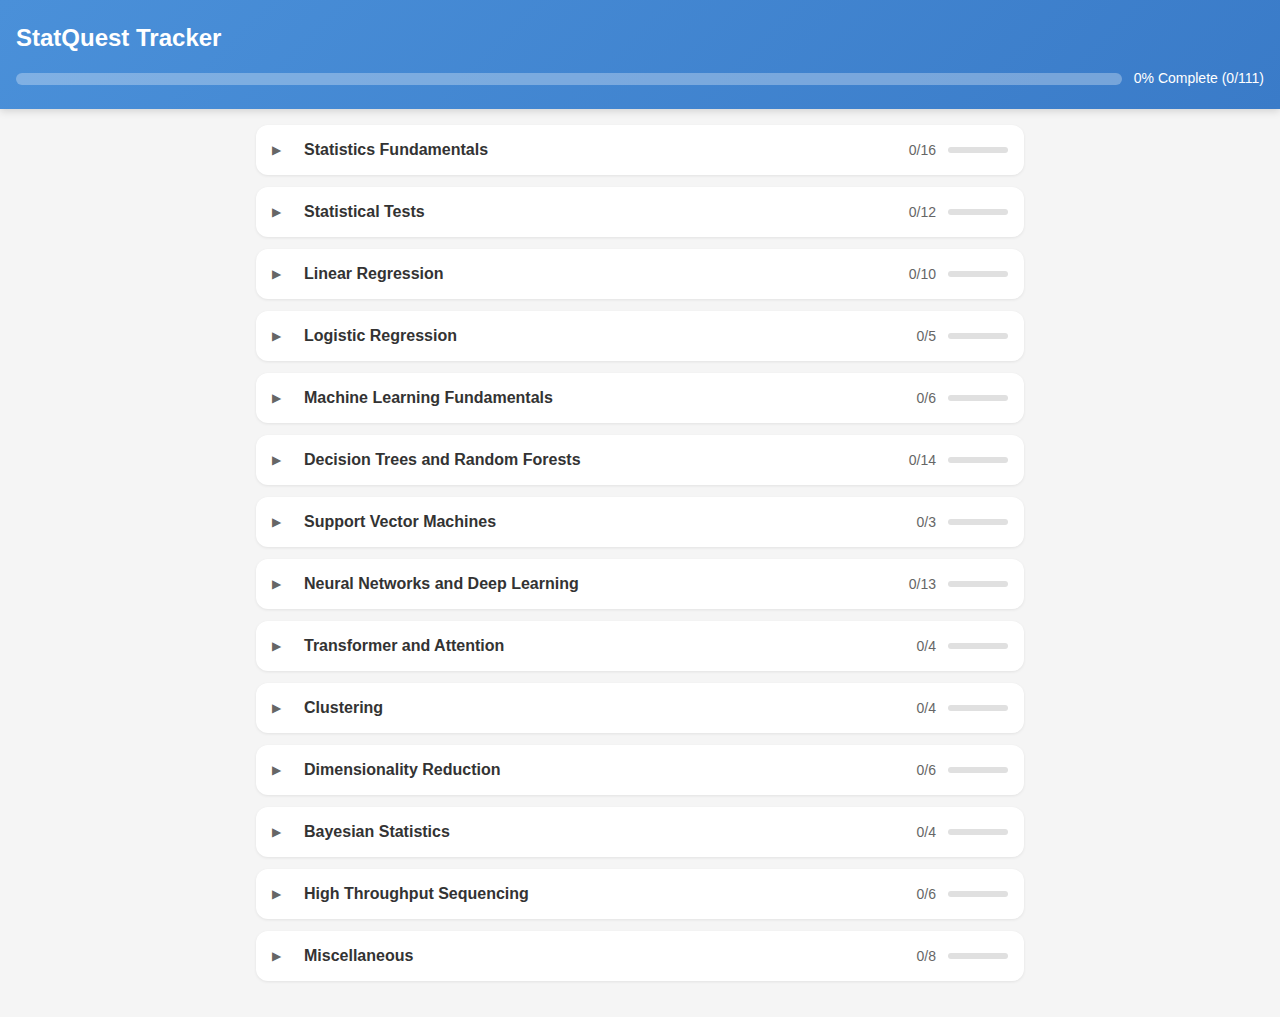
<file: index.html>
<!DOCTYPE html>
<html lang="en">
<head>
    <meta charset="UTF-8">
    <meta name="viewport" content="width=device-width, initial-scale=1.0, maximum-scale=1.0, user-scalable=no">
    <meta name="apple-mobile-web-app-capable" content="yes">
    <meta name="apple-mobile-web-app-status-bar-style" content="black-translucent">
    <meta name="apple-mobile-web-app-title" content="StatQuest">
    <meta name="theme-color" content="#4a90d9">
    <link rel="apple-touch-startup-image" href="/StatQuest/icon-512.png">

    <title>StatQuest Tracker</title>

    <link rel="manifest" href="/StatQuest/manifest.json">
    <link rel="apple-touch-icon" href="/StatQuest/icon-192.png">
    <link rel="icon" type="image/svg+xml" href="icon-192.svg">
    <link rel="stylesheet" href="styles.css">
</head>
<body>
    <header>
        <h1>StatQuest Tracker</h1>
        <div class="progress-container">
            <div class="progress-bar">
                <div class="progress-fill" id="overall-progress"></div>
            </div>
            <span class="progress-text" id="progress-text">0% Complete</span>
        </div>
    </header>

    <main>
        <div id="categories-container">
            <!-- Categories will be populated by JavaScript -->
        </div>
    </main>

    <script src="app.js"></script>
</body>
</html>
</file>
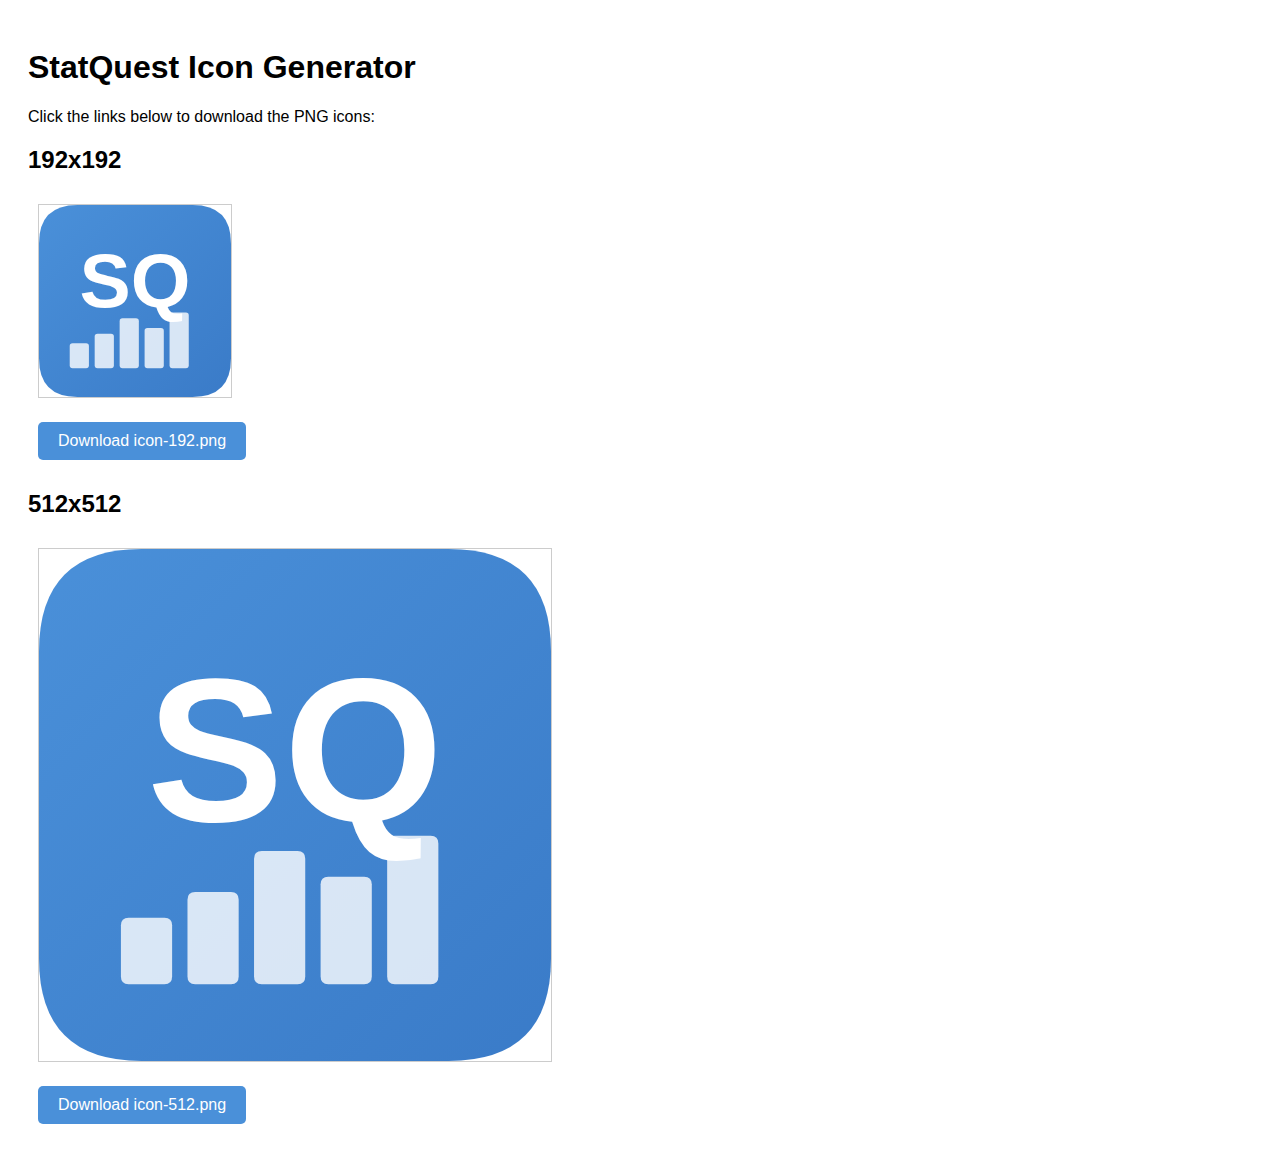
<file: generate-icons.html>
<!DOCTYPE html>
<html>
<head>
    <title>Generate Icons</title>
    <style>
        body { font-family: sans-serif; padding: 20px; }
        canvas { border: 1px solid #ccc; margin: 10px; }
        a { display: inline-block; margin: 10px; padding: 10px 20px; background: #4a90d9; color: white; text-decoration: none; border-radius: 5px; }
    </style>
</head>
<body>
    <h1>StatQuest Icon Generator</h1>
    <p>Click the links below to download the PNG icons:</p>

    <h2>192x192</h2>
    <canvas id="canvas192" width="192" height="192"></canvas>
    <br>
    <a id="download192" download="icon-192.png">Download icon-192.png</a>

    <h2>512x512</h2>
    <canvas id="canvas512" width="512" height="512"></canvas>
    <br>
    <a id="download512" download="icon-512.png">Download icon-512.png</a>

    <script>
        function drawIcon(canvas, size) {
            const ctx = canvas.getContext('2d');
            const cornerRadius = size * 0.2;

            // Background gradient
            const gradient = ctx.createLinearGradient(0, 0, size, size);
            gradient.addColorStop(0, '#4a90d9');
            gradient.addColorStop(1, '#3a7bc8');

            // Rounded rectangle
            ctx.beginPath();
            ctx.moveTo(cornerRadius, 0);
            ctx.lineTo(size - cornerRadius, 0);
            ctx.quadraticCurveTo(size, 0, size, cornerRadius);
            ctx.lineTo(size, size - cornerRadius);
            ctx.quadraticCurveTo(size, size, size - cornerRadius, size);
            ctx.lineTo(cornerRadius, size);
            ctx.quadraticCurveTo(0, size, 0, size - cornerRadius);
            ctx.lineTo(0, cornerRadius);
            ctx.quadraticCurveTo(0, 0, cornerRadius, 0);
            ctx.closePath();
            ctx.fillStyle = gradient;
            ctx.fill();

            // Text "SQ"
            ctx.fillStyle = 'white';
            ctx.font = `bold ${size * 0.4}px Arial`;
            ctx.textAlign = 'center';
            ctx.textBaseline = 'middle';
            ctx.fillText('SQ', size / 2, size * 0.42);

            // Bar chart
            const bars = [
                { x: 0.16, h: 0.13 },
                { x: 0.29, h: 0.18 },
                { x: 0.42, h: 0.26 },
                { x: 0.55, h: 0.21 },
                { x: 0.68, h: 0.29 }
            ];

            const barWidth = size * 0.1;
            const baseY = size * 0.85;

            ctx.fillStyle = 'rgba(255, 255, 255, 0.8)';
            bars.forEach(bar => {
                const x = size * bar.x;
                const height = size * bar.h;
                const y = baseY - height;
                const radius = size * 0.015;

                ctx.beginPath();
                ctx.moveTo(x + radius, y);
                ctx.lineTo(x + barWidth - radius, y);
                ctx.quadraticCurveTo(x + barWidth, y, x + barWidth, y + radius);
                ctx.lineTo(x + barWidth, baseY - radius);
                ctx.quadraticCurveTo(x + barWidth, baseY, x + barWidth - radius, baseY);
                ctx.lineTo(x + radius, baseY);
                ctx.quadraticCurveTo(x, baseY, x, baseY - radius);
                ctx.lineTo(x, y + radius);
                ctx.quadraticCurveTo(x, y, x + radius, y);
                ctx.closePath();
                ctx.fill();
            });
        }

        // Generate 192x192
        const canvas192 = document.getElementById('canvas192');
        drawIcon(canvas192, 192);
        document.getElementById('download192').href = canvas192.toDataURL('image/png');

        // Generate 512x512
        const canvas512 = document.getElementById('canvas512');
        drawIcon(canvas512, 512);
        document.getElementById('download512').href = canvas512.toDataURL('image/png');
    </script>
</body>
</html>
</file>
<file: styles.css>
* {
    box-sizing: border-box;
    margin: 0;
    padding: 0;
}

:root {
    --primary-color: #4a90d9;
    --primary-dark: #3a7bc8;
    --success-color: #4caf50;
    --background: #f5f5f5;
    --card-bg: #ffffff;
    --text-primary: #333333;
    --text-secondary: #666666;
    --border-color: #e0e0e0;
}

body {
    font-family: -apple-system, BlinkMacSystemFont, 'Segoe UI', Roboto, Oxygen, Ubuntu, sans-serif;
    background-color: var(--background);
    color: var(--text-primary);
    line-height: 1.5;
    padding-bottom: env(safe-area-inset-bottom);
}

header {
    background: linear-gradient(135deg, var(--primary-color), var(--primary-dark));
    color: white;
    padding: 20px 16px;
    padding-top: calc(20px + env(safe-area-inset-top));
    box-shadow: 0 2px 8px rgba(0, 0, 0, 0.15);
}

header h1 {
    font-size: 24px;
    font-weight: 600;
    margin-bottom: 12px;
}

.progress-container {
    display: flex;
    align-items: center;
    gap: 12px;
}

.progress-bar {
    flex: 1;
    height: 12px;
    background: rgba(255, 255, 255, 0.3);
    border-radius: 6px;
    overflow: hidden;
}

.progress-fill {
    height: 100%;
    background: var(--success-color);
    border-radius: 6px;
    transition: width 0.3s ease;
    width: 0%;
}

.progress-text {
    font-size: 14px;
    font-weight: 500;
    white-space: nowrap;
}

main {
    padding: 16px;
    max-width: 800px;
    margin: 0 auto;
}

#categories-container {
    margin-bottom: 20px;
}

.category {
    background: var(--card-bg);
    border-radius: 12px;
    margin-bottom: 12px;
    overflow: hidden;
    box-shadow: 0 1px 3px rgba(0, 0, 0, 0.08);
}

.category-header {
    display: flex;
    align-items: center;
    padding: 16px;
    cursor: pointer;
    user-select: none;
    gap: 12px;
    border: none;
    background: none;
    width: 100%;
    text-align: left;
    font-family: inherit;
    color: inherit;
}

.category-header:hover {
    background: rgba(0, 0, 0, 0.02);
}

.category-header:active {
    background: rgba(0, 0, 0, 0.05);
}

.category-toggle {
    font-size: 12px;
    color: var(--text-secondary);
    transition: transform 0.2s ease;
    width: 20px;
}

.category.expanded .category-toggle {
    transform: rotate(90deg);
}

.category-name {
    flex: 1;
    font-size: 16px;
    font-weight: 600;
}

.category-progress {
    font-size: 14px;
    color: var(--text-secondary);
}

.category-progress-bar {
    width: 60px;
    height: 6px;
    background: var(--border-color);
    border-radius: 3px;
    overflow: hidden;
}

.category-progress-fill {
    height: 100%;
    background: var(--success-color);
    border-radius: 3px;
    transition: width 0.3s ease;
}

.video-list {
    display: none;
    border-top: 1px solid var(--border-color);
}

.category.expanded .video-list {
    display: block;
}

.video-item {
    display: flex;
    align-items: center;
    padding: 12px 16px;
    gap: 12px;
    border-bottom: 1px solid var(--border-color);
    transition: background 0.15s ease;
}

.video-item:last-child {
    border-bottom: none;
}

.video-item:hover {
    background: rgba(74, 144, 217, 0.05);
}

.video-item:active {
    background: rgba(74, 144, 217, 0.1);
}

.watch-toggle {
    width: 24px;
    height: 24px;
    border-radius: 50%;
    border: 2px solid var(--border-color);
    display: flex;
    align-items: center;
    justify-content: center;
    flex-shrink: 0;
    cursor: pointer;
    transition: all 0.2s ease;
    background: white;
}

.watch-toggle:hover {
    border-color: var(--success-color);
}

.video-item.watched .watch-toggle {
    background: var(--success-color);
    border-color: var(--success-color);
}

.watch-toggle::after {
    content: '';
    display: none;
}

.video-item.watched .watch-toggle::after {
    content: '✓';
    display: block;
    color: white;
    font-size: 14px;
    font-weight: bold;
}

.video-title {
    flex: 1;
    font-size: 14px;
    color: var(--text-primary);
    cursor: pointer;
}

.video-title:hover {
    color: var(--primary-color);
    text-decoration: underline;
}

.video-item.watched .video-title {
    color: var(--text-secondary);
}

.video-item.watched .video-title:hover {
    color: var(--primary-dark);
}

@media (max-width: 480px) {
    header h1 {
        font-size: 20px;
    }

    .category-name {
        font-size: 15px;
    }

    .video-title {
        font-size: 13px;
    }
}

@media (prefers-color-scheme: dark) {
    :root {
        --background: #1a1a1a;
        --card-bg: #2d2d2d;
        --text-primary: #f0f0f0;
        --text-secondary: #a0a0a0;
        --border-color: #404040;
    }

    .watch-toggle {
        background: var(--card-bg);
    }

    header {
        box-shadow: 0 2px 8px rgba(0, 0, 0, 0.3);
    }
}
</file>
